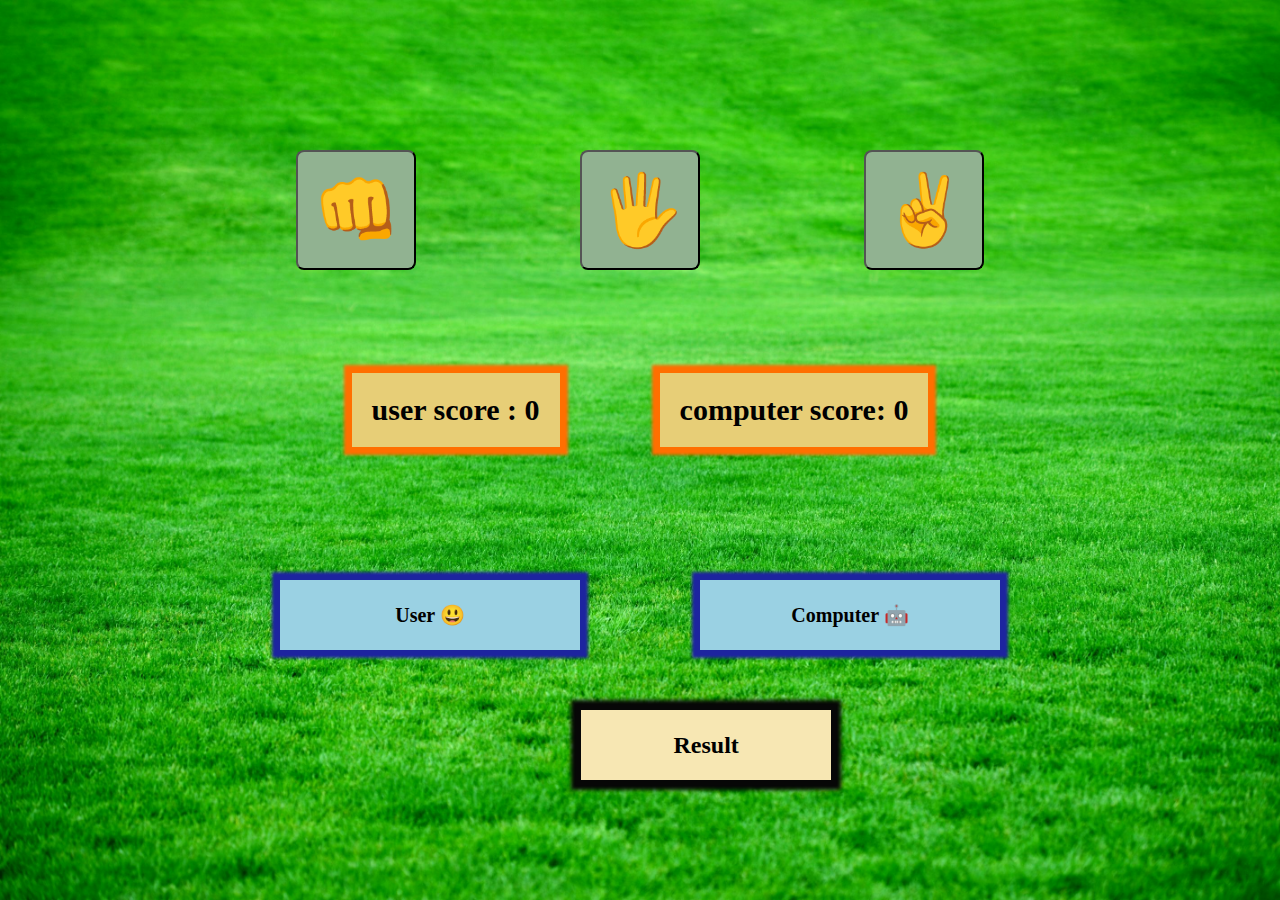
<file: index.html>
<!DOCTYPE html>
<html lang="en">
<head>
    <meta charset="UTF-8">
    <meta name="viewport" content="width=device-width, initial-scale=1.0">
    <title>Document</title>
    <link rel="stylesheet" href="sps.css">
</head>
<body>
    <div class="maincont">
        <div class="main2">
   <button id="stone"  class="sps" >👊</button>
   <button id="paper" class="sps">🖐️</button>
   <button id="scissor" class="sps">✌️</button>
   </div>
<div class="score">
   <div class="userscore">user score : 0</div>
   <div class="compscore">computer score: 0</div>
   </div>
     <div class="mon">
<div class="monti">
   <h3 class="user" >User 😃 </h3>
   <h3 class="computer">Computer 🤖</h3>
     
</div>

<h2 class="winner">Result </h2>
  <audio id="moveSound" src="sound/move-sound.mp3" preload="auto"></audio>

</div>
    </div>


 <script src="sps.js"> </script>
</body>
</html>
</file>
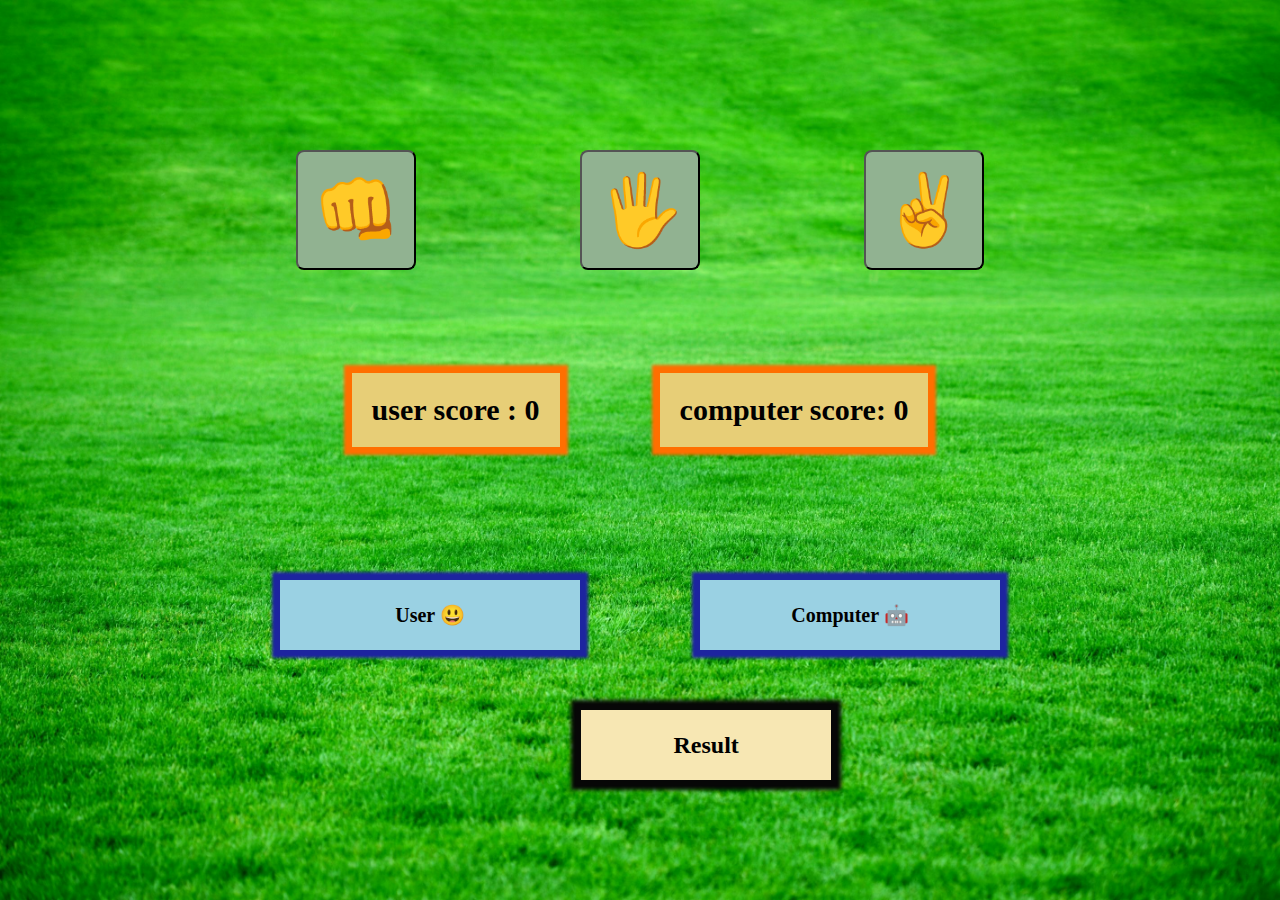
<file: sps.html>
<!DOCTYPE html>
<html lang="en">
<head>
    <meta charset="UTF-8">
    <meta name="viewport" content="width=device-width, initial-scale=1.0">
    <title>Document</title>
    <link rel="stylesheet" href="sps.css">
</head>
<body>
    <div class="maincont">
        <div class="main2">
   <button id="stone"  class="sps" >👊</button>
   <button id="paper" class="sps">🖐️</button>
   <button id="scissor" class="sps">✌️</button>
   </div>
<div class="score">
   <div class="userscore">user score : 0</div>
   <div class="compscore">computer score: 0</div>
   </div>
     <div class="mon">
<div class="monti">
   <h3 class="user" >User 😃 </h3>
   <h3 class="computer">Computer 🤖</h3>
     
</div>

<h2 class="winner">Result </h2>
</div>



    </div>

 <script src="sps.js"> </script>
</body>
</html>
</file>
<file: sps.css>
*{
    margin: 0;
    padding: 0;
    box-sizing: border-box;
}

body{
    background-image:url(photo-1526392587392-d1627b6c134a.jpg) ;
    height: 100vh;
    width: 100%;
    background-size: cover;
    display: flex;
    justify-content: center;
    align-items: center;
    background-color: rgb(241, 52, 52);
}
.maincont{
    display: flex;
    justify-content: center;
    align-items: center;
    flex-direction: column;
}
button{
    /* margin-top: -400px; */
    height: 120px;
    width: 120px;
    font-size: 70px;
    margin: 80px;
    background-color: rgb(145, 178, 145);
    /* box-shadow:  1px 3px 4px 12px green; */
    border-radius: 8px;
    
}

button:hover{
    box-shadow:  1px 3px 4px 12px rgb(0, 85, 0);
    background-color: rgb(42, 161, 42);
}
.monti{
    
    display: flex;
    justify-content: center;
    align-items: center;
    flex-direction: row;
    
}

h3{
    display: flex;
    justify-content: center;
    align-items: center;
    background-color: rgb(154, 209, 227);
    margin: 60px;
    height: 70px;
    width: 300px;
    box-shadow:  0 0 3px 8px rgb(29, 36, 159);
    font-size: 20px;
    
    
    position: relative;
    top: -50px; /* Moves the div 50px up */


}
.winner{
    display: flex;
    justify-content: center;
    align-items: center;
    box-shadow:  0 0 4px 10px rgb(7, 7, 7);
    height: 70px;
    position: absolute;
    width: 250px;
    left: 43%;
    background-color: rgb(247, 231, 179);
    font-weight: 300px;
        position: relative;
        top: -50px; /* Moves the div 50px up */
        padding:    10px;


}
.score{
    /* margin-top: 100px; */
    display: flex;
    justify-content: center;
    align-items: center;
    height: 60px;
    width: 800px;
    font-size: 30px;
    margin: 80px;
    /* padding: 20px; */
    
}
.userscore{
    margin: 50px;
   font-weight: bold;
    box-shadow:  0 0 3px 8px rgb(255, 111, 0);
   padding: 20px;
   background-color: rgb(231, 206, 119);

    position: relative;
    top: -50px; /* Moves the div 50px up */

}
.compscore{
    margin: 50px;
    font-weight: bold;
     box-shadow:  0 0 3px 8px rgb(255, 111, 0);
    padding: 20px;
    background-color: rgb(231, 206, 119);
 
     position: relative;
     top: -50px; /* Moves the div 50px up */
}
</file>
